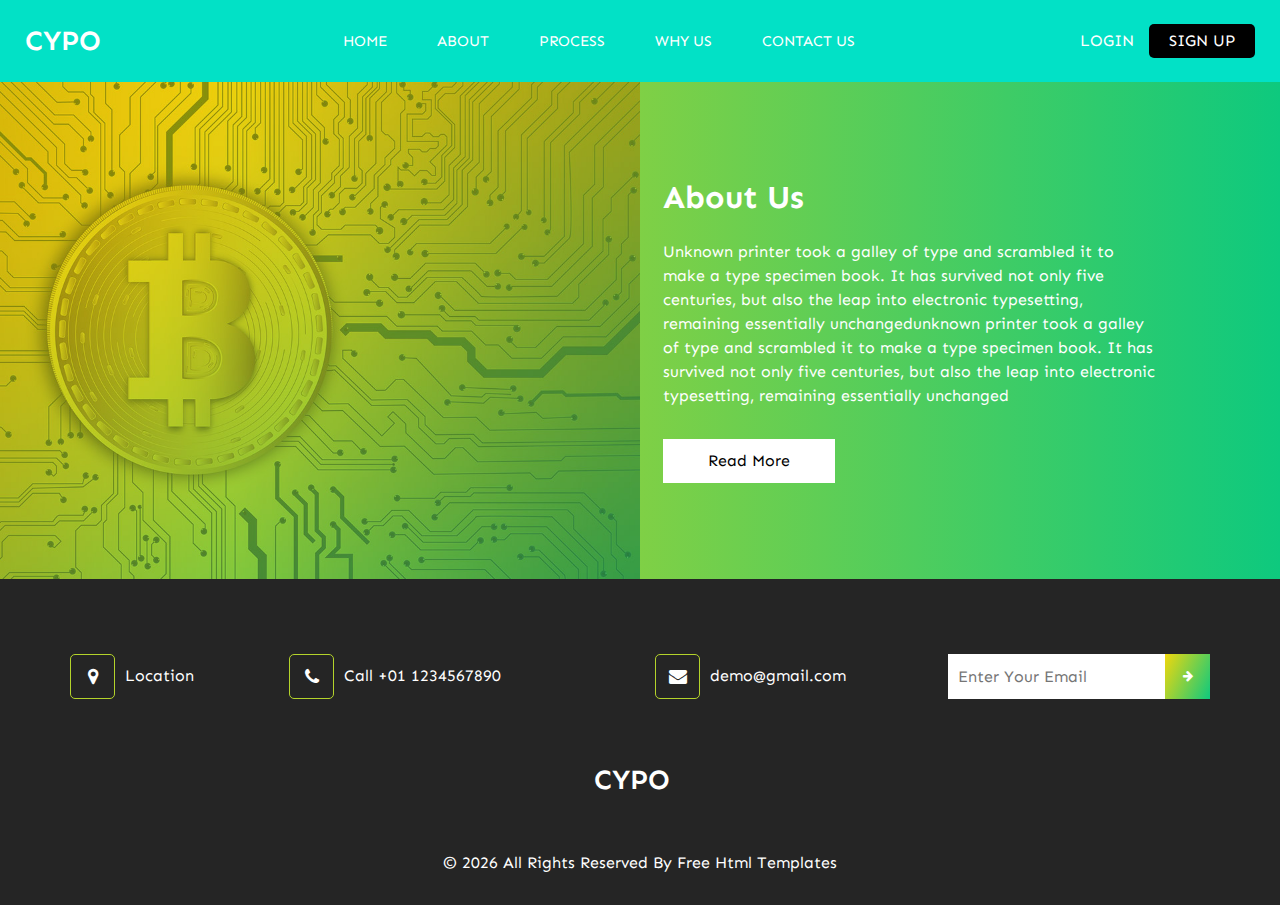
<file: about.html>
<!DOCTYPE html>
<html>

<head>
  <!-- Basic -->
  <meta charset="utf-8" />
  <meta http-equiv="X-UA-Compatible" content="IE=edge" />
  <!-- Mobile Metas -->
  <meta name="viewport" content="width=device-width, initial-scale=1, shrink-to-fit=no" />
  <!-- Site Metas -->
  <meta name="keywords" content="" />
  <meta name="description" content="" />
  <meta name="author" content="" />

  <title>Cypo</title>


  <!-- bootstrap core css -->
  <link rel="stylesheet" type="text/css" href="css/bootstrap.css" />

  <!-- fonts style -->
  <link href="https://fonts.googleapis.com/css2?family=Sen:wght@400;700&display=swap" rel="stylesheet">

  <!-- font awesome style -->
  <link href="css/font-awesome.min.css" rel="stylesheet" />

  <!-- Custom styles for this template -->
  <link href="css/style.css" rel="stylesheet" />
  <!-- responsive style -->
  <link href="css/responsive.css" rel="stylesheet" />

</head>

<body class="sub_page">

  <div class="hero_area">
    <!-- header section strats -->
    <header class="header_section">
      <div class="container-fluid">
        <nav class="navbar navbar-expand-lg custom_nav-container ">
          <a class="navbar-brand" href="index.html">
            <span>
              Cypo
            </span>
          </a>

          <button class="navbar-toggler" type="button" data-toggle="collapse" data-target="#navbarSupportedContent" aria-controls="navbarSupportedContent" aria-expanded="false" aria-label="Toggle navigation">
            <span class=""> </span>
          </button>

          <div class="collapse navbar-collapse" id="navbarSupportedContent">
            <ul class="navbar-nav  ">
              <li class="nav-item ">
                <a class="nav-link" href="index.html">Home <span class="sr-only">(current)</span></a>
              </li>
              <li class="nav-item active">
                <a class="nav-link" href="about.html"> About</a>
              </li>
              <li class="nav-item">
                <a class="nav-link" href="process.html">Process </a>
              </li>
              <li class="nav-item">
                <a class="nav-link" href="why.html">Why Us</a>
              </li>
              <li class="nav-item">
                <a class="nav-link" href="contact.html">Contact Us</a>
              </li>
            </ul>
            <div class="quote_btn-container">
              <a class="" href="#"> Login</a>
              <a href="" class="quote_btn">
                Sign Up
              </a>
            </div>
          </div>
        </nav>
      </div>
    </header>
    <!-- end header section -->
  </div>



  <!-- about section -->

  <section class="about_section">
    <div class="container-fluid ">
      <div class="row">
        <div class="col-md-6 px-0">
          <div class="img-box">
            <img src="images/about-img.jpg" alt="">
          </div>
        </div>
        <div class="col-md-5">
          <div class="detail-box pl-0 pl-md-2">
            <div class="heading_container">
              <h2>
                About Us
              </h2>
            </div>
            <p>
              Unknown printer took a galley of type and scrambled it to make a type specimen book. It has survived not only five centuries, but also the leap into electronic typesetting, remaining essentially unchangedunknown printer took a galley of type and scrambled it to make a type specimen book. It has survived not only five centuries, but also the leap into electronic typesetting, remaining essentially unchanged
            </p>
            <a href="">
              Read More
            </a>
          </div>
        </div>
      </div>
    </div>
  </section>

  <!-- end about section -->

  <!-- info section -->

  <section class="info_section ">
    <div class="info_container ">
      <div class="container">
        <div class="row">
          <div class="col-lg-9">
            <div class="info_contact ">
              <div class="row">
                <div class="col-md-3">
                  <a href="#" class="link-box">
                    <i class="fa fa-map-marker" aria-hidden="true"></i>
                    <span>
                      Location
                    </span>
                  </a>
                </div>
                <div class="col-md-5">
                  <a href="#" class="link-box">
                    <i class="fa fa-phone" aria-hidden="true"></i>
                    <span>
                      Call +01 1234567890
                    </span>
                  </a>
                </div>
                <div class="col-md-4">
                  <a href="#" class="link-box">
                    <i class="fa fa-envelope" aria-hidden="true"></i>
                    <span>
                      demo@gmail.com
                    </span>
                  </a>
                </div>
              </div>
            </div>
          </div>
          <div class="col-md-3">
            <div class="info_form ">
              <form action="">
                <input type="email" placeholder="Enter Your Email" />
                <button>
                  <i class="fa fa-arrow-right" aria-hidden="true"></i>
                </button>
              </form>
            </div>
          </div>
        </div>
        <div class="info_logo">
          <a class="navbar-brand" href="index.html">
            <span>
              Cypo
            </span>
          </a>
        </div>
      </div>
    </div>
  </section>

  <!-- end info section -->


  <!-- footer section -->
  <section class="footer_section">
    <div class="container">
      <p>
        &copy; <span id="displayYear"></span> All Rights Reserved By
        <a href="https://html.design/">Free Html Templates</a>
      </p>
    </div>
  </section>
  <!-- footer section -->

  <!-- jQery -->
  <script type="text/javascript" src="js/jquery-3.4.1.min.js"></script>
  <!-- popper js -->
  <script src="https://cdn.jsdelivr.net/npm/popper.js@1.16.0/dist/umd/popper.min.js" integrity="sha384-Q6E9RHvbIyZFJoft+2mJbHaEWldlvI9IOYy5n3zV9zzTtmI3UksdQRVvoxMfooAo" crossorigin="anonymous">
  </script>
  <!-- bootstrap js -->
  <script type="text/javascript" src="js/bootstrap.js"></script>
  <!-- custom js -->
  <script type="text/javascript" src="js/custom.js"></script>

</body>

</html>
</file>
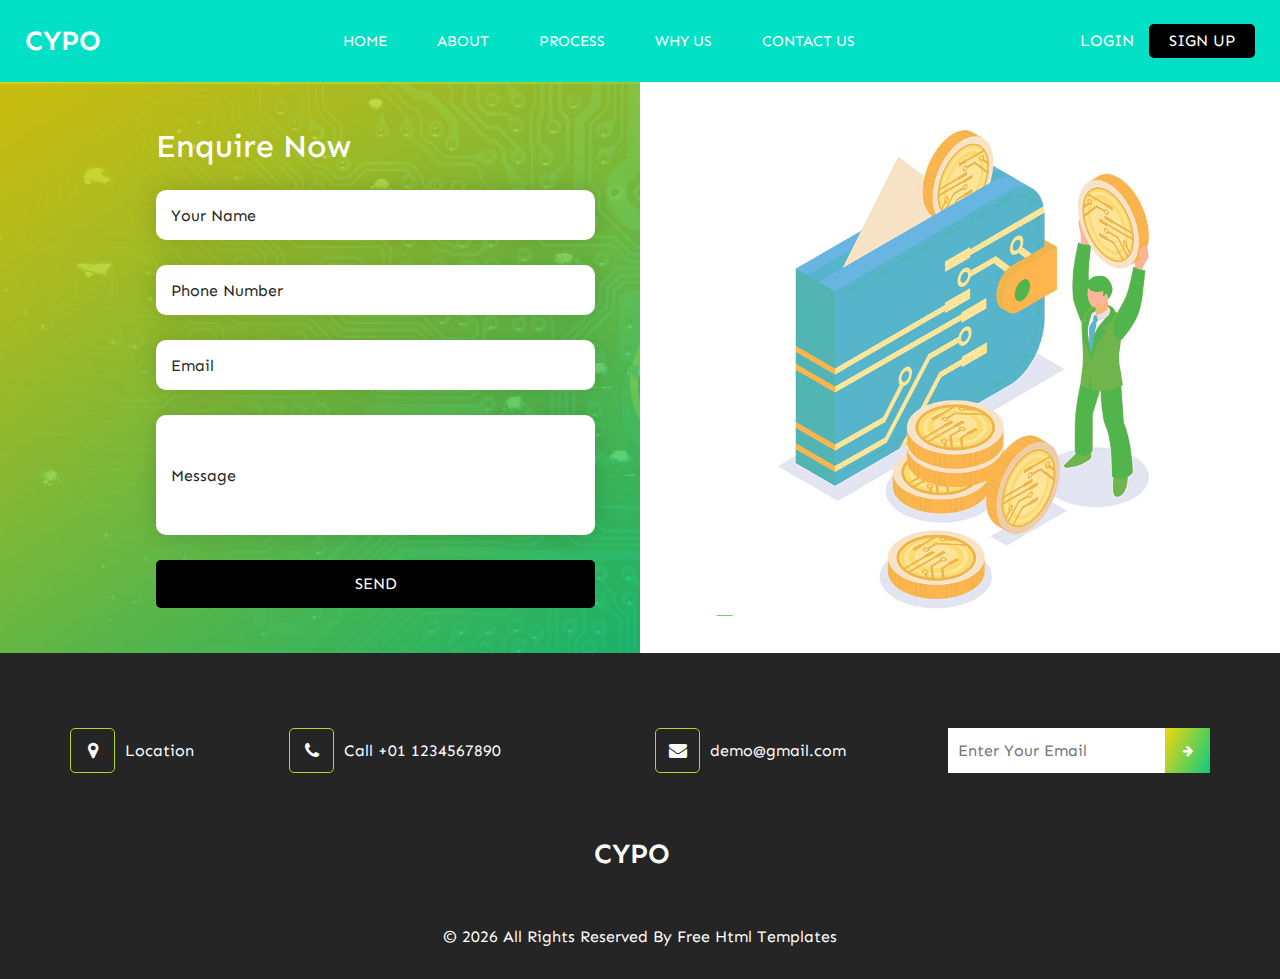
<file: contact.html>
<!DOCTYPE html>
<html>

<head>
  <!-- Basic -->
  <meta charset="utf-8" />
  <meta http-equiv="X-UA-Compatible" content="IE=edge" />
  <!-- Mobile Metas -->
  <meta name="viewport" content="width=device-width, initial-scale=1, shrink-to-fit=no" />
  <!-- Site Metas -->
  <meta name="keywords" content="" />
  <meta name="description" content="" />
  <meta name="author" content="" />

  <title>Cypo</title>


  <!-- bootstrap core css -->
  <link rel="stylesheet" type="text/css" href="css/bootstrap.css" />

  <!-- fonts style -->
  <link href="https://fonts.googleapis.com/css2?family=Sen:wght@400;700&display=swap" rel="stylesheet">

  <!-- font awesome style -->
  <link href="css/font-awesome.min.css" rel="stylesheet" />

  <!-- Custom styles for this template -->
  <link href="css/style.css" rel="stylesheet" />
  <!-- responsive style -->
  <link href="css/responsive.css" rel="stylesheet" />

</head>

<body class="sub_page">

  <div class="hero_area">
    <!-- header section strats -->
    <header class="header_section">
      <div class="container-fluid">
        <nav class="navbar navbar-expand-lg custom_nav-container ">
          <a class="navbar-brand" href="index.html">
            <span>
              Cypo
            </span>
          </a>

          <button class="navbar-toggler" type="button" data-toggle="collapse" data-target="#navbarSupportedContent" aria-controls="navbarSupportedContent" aria-expanded="false" aria-label="Toggle navigation">
            <span class=""> </span>
          </button>

          <div class="collapse navbar-collapse" id="navbarSupportedContent">
            <ul class="navbar-nav  ">
              <li class="nav-item ">
                <a class="nav-link" href="index.html">Home <span class="sr-only">(current)</span></a>
              </li>
              <li class="nav-item">
                <a class="nav-link" href="about.html"> About</a>
              </li>
              <li class="nav-item">
                <a class="nav-link" href="process.html">Process </a>
              </li>
              <li class="nav-item">
                <a class="nav-link" href="why.html">Why Us</a>
              </li>
              <li class="nav-item active">
                <a class="nav-link" href="contact.html">Contact Us</a>
              </li>
            </ul>
            <div class="quote_btn-container">
              <a class="" href="#"> Login</a>
              <a href="" class="quote_btn">
                Sign Up
              </a>
            </div>
          </div>
        </nav>
      </div>
    </header>
    <!-- end header section -->
  </div>


  <!-- contact section -->
  <section class="contact_section ">
    <div class="container-fluid">
      <div class="row">
        <div class="col-md-6 px-0">
          <div class="form_container">

            <div class="row">
              <div class="col-lg-9 col-md-10 ml-auto">
                <h2>
                  Enquire Now
                </h2>
                <form action="">
                  <div>
                    <input type="text" placeholder="Your Name" />
                  </div>
                  <div>
                    <input type="text" placeholder="Phone Number" />
                  </div>
                  <div>
                    <input type="email" placeholder="Email" />
                  </div>
                  <div>
                    <input type="text" class="message-box" placeholder="Message" />
                  </div>
                  <div class="btn_box">
                    <button>
                      SEND
                    </button>
                  </div>
                </form>
              </div>
            </div>
          </div>
        </div>
        <div class="col-md-6 px-0">
          <div class="img-box">
            <img src="images/contact-img.jpg" alt="">
          </div>
        </div>
      </div>
    </div>
  </section>
  <!-- end contact section -->



  <!-- info section -->

  <section class="info_section ">
    <div class="info_container ">
      <div class="container">
        <div class="row">
          <div class="col-lg-9">
            <div class="info_contact ">
              <div class="row">
                <div class="col-md-3">
                  <a href="#" class="link-box">
                    <i class="fa fa-map-marker" aria-hidden="true"></i>
                    <span>
                      Location
                    </span>
                  </a>
                </div>
                <div class="col-md-5">
                  <a href="#" class="link-box">
                    <i class="fa fa-phone" aria-hidden="true"></i>
                    <span>
                      Call +01 1234567890
                    </span>
                  </a>
                </div>
                <div class="col-md-4">
                  <a href="#" class="link-box">
                    <i class="fa fa-envelope" aria-hidden="true"></i>
                    <span>
                      demo@gmail.com
                    </span>
                  </a>
                </div>
              </div>
            </div>
          </div>
          <div class="col-md-3">
            <div class="info_form ">
              <form action="">
                <input type="email" placeholder="Enter Your Email" />
                <button>
                  <i class="fa fa-arrow-right" aria-hidden="true"></i>
                </button>
              </form>
            </div>
          </div>
        </div>
        <div class="info_logo">
          <a class="navbar-brand" href="index.html">
            <span>
              Cypo
            </span>
          </a>
        </div>
      </div>
    </div>
  </section>

  <!-- end info section -->


  <!-- footer section -->
  <section class="footer_section">
    <div class="container">
      <p>
        &copy; <span id="displayYear"></span> All Rights Reserved By
        <a href="https://html.design/">Free Html Templates</a>
      </p>
    </div>
  </section>
  <!-- footer section -->

  <!-- jQery -->
  <script type="text/javascript" src="js/jquery-3.4.1.min.js"></script>
  <!-- popper js -->
  <script src="https://cdn.jsdelivr.net/npm/popper.js@1.16.0/dist/umd/popper.min.js" integrity="sha384-Q6E9RHvbIyZFJoft+2mJbHaEWldlvI9IOYy5n3zV9zzTtmI3UksdQRVvoxMfooAo" crossorigin="anonymous">
  </script>
  <!-- bootstrap js -->
  <script type="text/javascript" src="js/bootstrap.js"></script>
  <!-- custom js -->
  <script type="text/javascript" src="js/custom.js"></script>

</body>

</html>
</file>
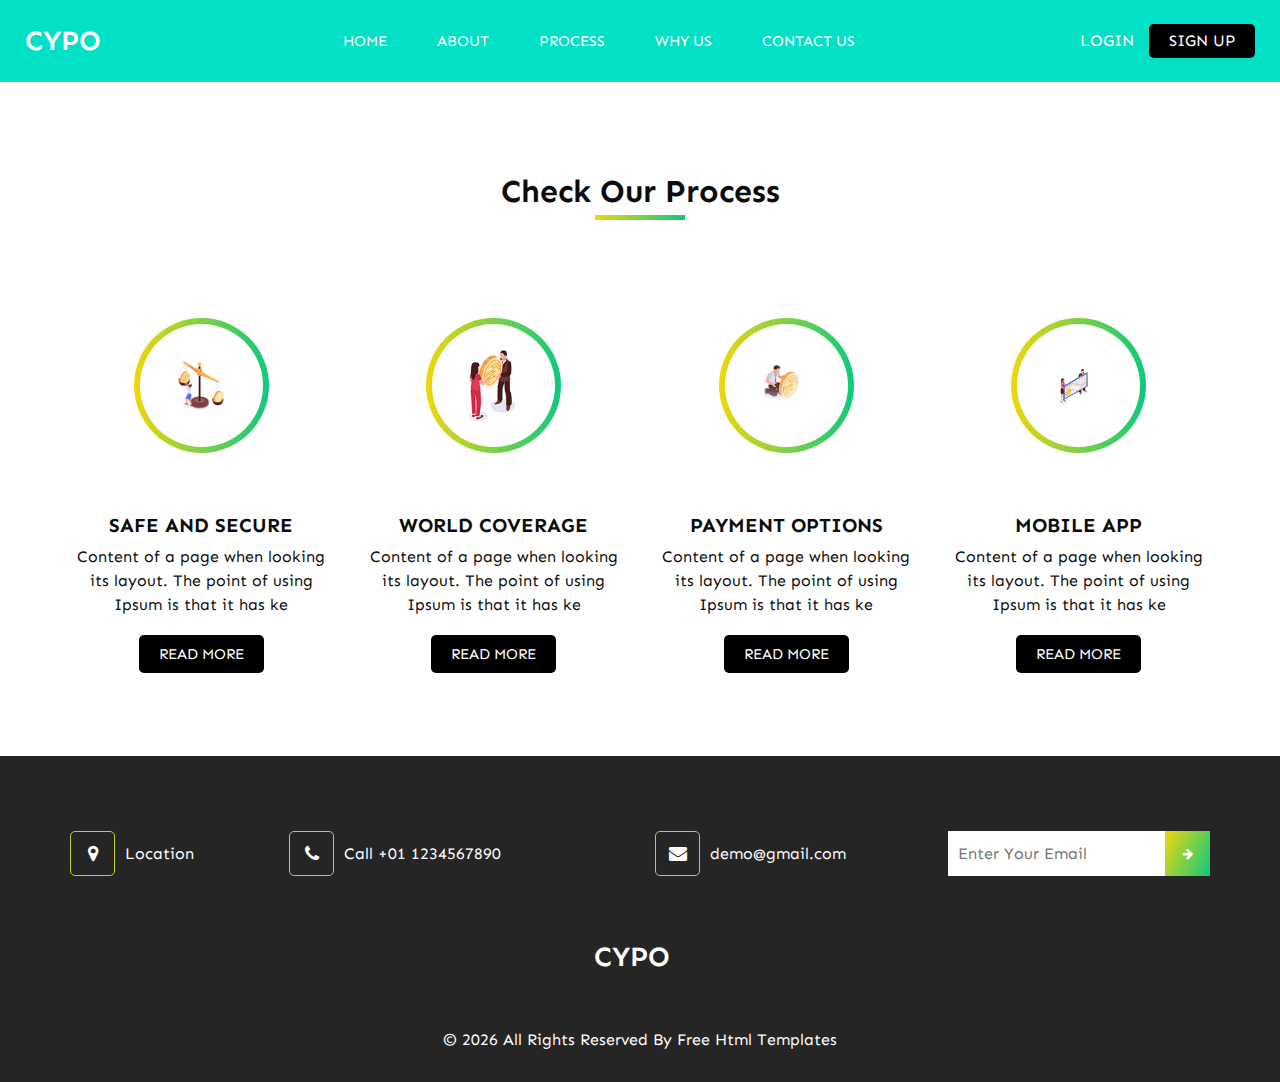
<file: process.html>
<!DOCTYPE html>
<html>

<head>
  <!-- Basic -->
  <meta charset="utf-8" />
  <meta http-equiv="X-UA-Compatible" content="IE=edge" />
  <!-- Mobile Metas -->
  <meta name="viewport" content="width=device-width, initial-scale=1, shrink-to-fit=no" />
  <!-- Site Metas -->
  <meta name="keywords" content="" />
  <meta name="description" content="" />
  <meta name="author" content="" />

  <title>Cypo</title>


  <!-- bootstrap core css -->
  <link rel="stylesheet" type="text/css" href="css/bootstrap.css" />

  <!-- fonts style -->
  <link href="https://fonts.googleapis.com/css2?family=Sen:wght@400;700&display=swap" rel="stylesheet">

  <!-- font awesome style -->
  <link href="css/font-awesome.min.css" rel="stylesheet" />

  <!-- Custom styles for this template -->
  <link href="css/style.css" rel="stylesheet" />
  <!-- responsive style -->
  <link href="css/responsive.css" rel="stylesheet" />

</head>

<body class="sub_page">

  <div class="hero_area">
    <!-- header section strats -->
    <header class="header_section">
      <div class="container-fluid">
        <nav class="navbar navbar-expand-lg custom_nav-container ">
          <a class="navbar-brand" href="index.html">
            <span>
              Cypo
            </span>
          </a>

          <button class="navbar-toggler" type="button" data-toggle="collapse" data-target="#navbarSupportedContent" aria-controls="navbarSupportedContent" aria-expanded="false" aria-label="Toggle navigation">
            <span class=""> </span>
          </button>

          <div class="collapse navbar-collapse" id="navbarSupportedContent">
            <ul class="navbar-nav  ">
              <li class="nav-item ">
                <a class="nav-link" href="index.html">Home <span class="sr-only">(current)</span></a>
              </li>
              <li class="nav-item">
                <a class="nav-link" href="about.html"> About</a>
              </li>
              <li class="nav-item active">
                <a class="nav-link" href="process.html">Process </a>
              </li>
              <li class="nav-item">
                <a class="nav-link" href="why.html">Why Us</a>
              </li>
              <li class="nav-item">
                <a class="nav-link" href="contact.html">Contact Us</a>
              </li>
            </ul>
            <div class="quote_btn-container">
              <a class="" href="#"> Login</a>
              <a href="" class="quote_btn">
                Sign Up
              </a>
            </div>
          </div>
        </nav>
      </div>
    </header>
    <!-- end header section -->
  </div>

  <!-- process section -->

  <section class="process_section layout_padding">
    <div class="container ">
      <div class="heading_container heading_center">
        <h2>
          Check Our Process
        </h2>
      </div>
      <div class="row">
        <div class="col-md-6 col-lg-3">
          <div class="box ">
            <div class="img_container">
              <div class="img-box">
                <img src="images/p1.jpg" alt="">
              </div>
            </div>
            <div class="detail-box">
              <h5>
                Safe And Secure
              </h5>
              <p>
                Content of a page when looking
                its layout. The point of using
                Ipsum is that it has ke
              </p>
              <a href="">
                Read More
              </a>
            </div>
          </div>
        </div>
        <div class="col-md-6 col-lg-3">
          <div class="box ">
            <div class="img_container">
              <div class="img-box">
                <img src="images/p2.jpg" alt="">
              </div>
            </div>
            <div class="detail-box">
              <h5>
                World Coverage
              </h5>
              <p>
                Content of a page when looking
                its layout. The point of using
                Ipsum is that it has ke
              </p>
              <a href="">
                Read More
              </a>
            </div>
          </div>
        </div>
        <div class="col-md-6 col-lg-3">
          <div class="box ">
            <div class="img_container">
              <div class="img-box">
                <img src="images/p3.jpg" alt="">
              </div>
            </div>
            <div class="detail-box">
              <h5>
                Payment Options
              </h5>
              <p>
                Content of a page when looking
                its layout. The point of using
                Ipsum is that it has ke
              </p>
              <a href="">
                Read More
              </a>
            </div>
          </div>
        </div>
        <div class="col-md-6 col-lg-3">
          <div class="box ">
            <div class="img_container">
              <div class="img-box">
                <img src="images/p4.jpg" alt="">
              </div>
            </div>
            <div class="detail-box">
              <h5>
                Mobile App
              </h5>
              <p>
                Content of a page when looking
                its layout. The point of using
                Ipsum is that it has ke
              </p>
              <a href="">
                Read More
              </a>
            </div>
          </div>
        </div>
      </div>
    </div>
  </section>

  <!-- end process section -->

  <!-- info section -->

  <section class="info_section ">
    <div class="info_container ">
      <div class="container">
        <div class="row">
          <div class="col-lg-9">
            <div class="info_contact ">
              <div class="row">
                <div class="col-md-3">
                  <a href="#" class="link-box">
                    <i class="fa fa-map-marker" aria-hidden="true"></i>
                    <span>
                      Location
                    </span>
                  </a>
                </div>
                <div class="col-md-5">
                  <a href="#" class="link-box">
                    <i class="fa fa-phone" aria-hidden="true"></i>
                    <span>
                      Call +01 1234567890
                    </span>
                  </a>
                </div>
                <div class="col-md-4">
                  <a href="#" class="link-box">
                    <i class="fa fa-envelope" aria-hidden="true"></i>
                    <span>
                      demo@gmail.com
                    </span>
                  </a>
                </div>
              </div>
            </div>
          </div>
          <div class="col-md-3">
            <div class="info_form ">
              <form action="">
                <input type="email" placeholder="Enter Your Email" />
                <button>
                  <i class="fa fa-arrow-right" aria-hidden="true"></i>
                </button>
              </form>
            </div>
          </div>
        </div>
        <div class="info_logo">
          <a class="navbar-brand" href="index.html">
            <span>
              Cypo
            </span>
          </a>
        </div>
      </div>
    </div>
  </section>

  <!-- end info section -->


  <!-- footer section -->
  <section class="footer_section">
    <div class="container">
      <p>
        &copy; <span id="displayYear"></span> All Rights Reserved By
        <a href="https://html.design/">Free Html Templates</a>
      </p>
    </div>
  </section>
  <!-- footer section -->

  <!-- jQery -->
  <script type="text/javascript" src="js/jquery-3.4.1.min.js"></script>
  <!-- popper js -->
  <script src="https://cdn.jsdelivr.net/npm/popper.js@1.16.0/dist/umd/popper.min.js" integrity="sha384-Q6E9RHvbIyZFJoft+2mJbHaEWldlvI9IOYy5n3zV9zzTtmI3UksdQRVvoxMfooAo" crossorigin="anonymous">
  </script>
  <!-- bootstrap js -->
  <script type="text/javascript" src="js/bootstrap.js"></script>
  <!-- custom js -->
  <script type="text/javascript" src="js/custom.js"></script>

</body>

</html>
</file>
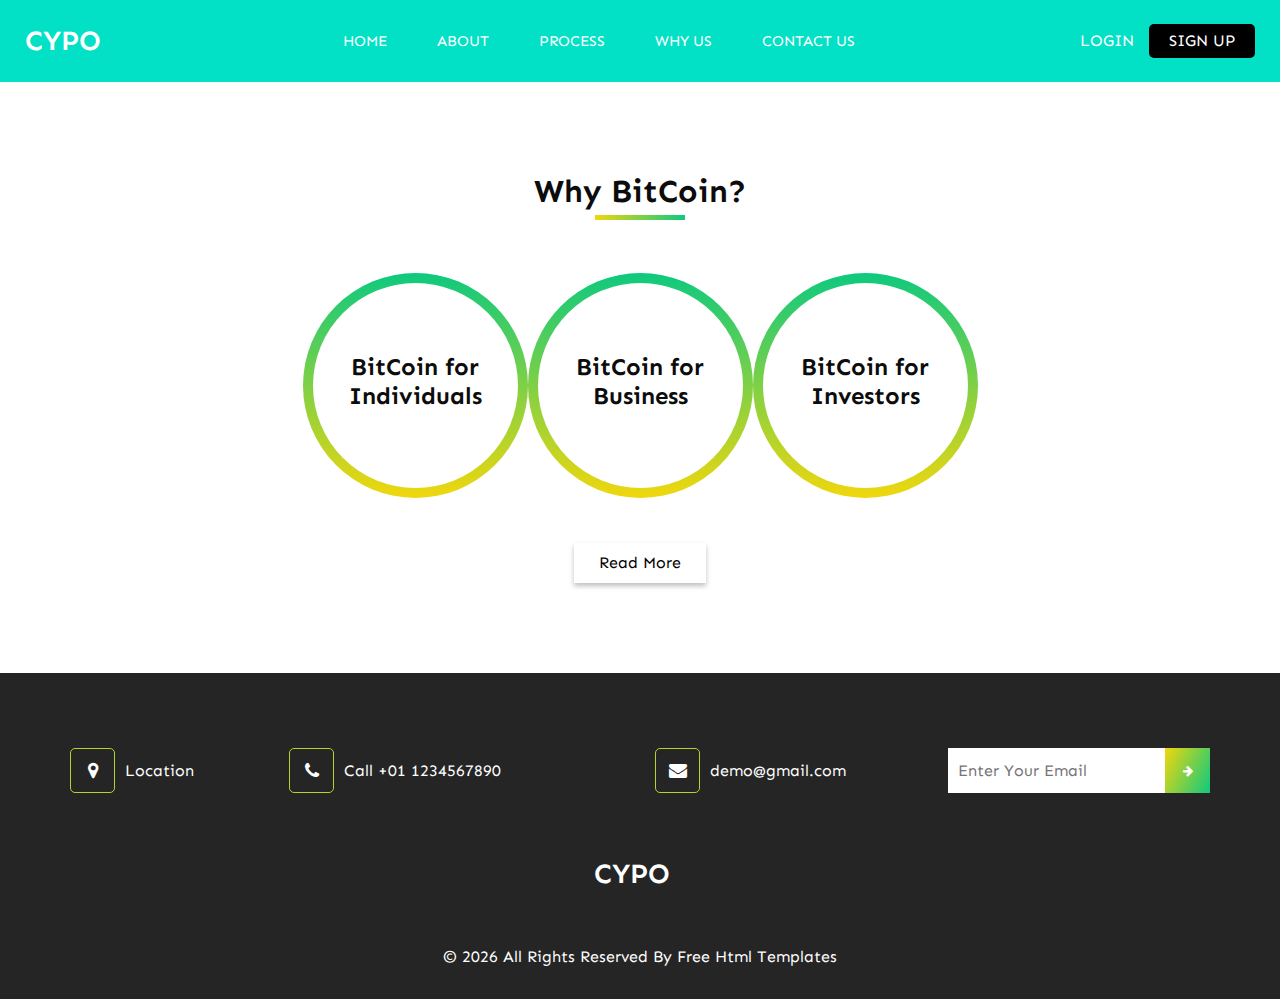
<file: why.html>
<!DOCTYPE html>
<html>

<head>
  <!-- Basic -->
  <meta charset="utf-8" />
  <meta http-equiv="X-UA-Compatible" content="IE=edge" />
  <!-- Mobile Metas -->
  <meta name="viewport" content="width=device-width, initial-scale=1, shrink-to-fit=no" />
  <!-- Site Metas -->
  <meta name="keywords" content="" />
  <meta name="description" content="" />
  <meta name="author" content="" />

  <title>Cypo</title>


  <!-- bootstrap core css -->
  <link rel="stylesheet" type="text/css" href="css/bootstrap.css" />

  <!-- fonts style -->
  <link href="https://fonts.googleapis.com/css2?family=Sen:wght@400;700&display=swap" rel="stylesheet">

  <!-- font awesome style -->
  <link href="css/font-awesome.min.css" rel="stylesheet" />

  <!-- Custom styles for this template -->
  <link href="css/style.css" rel="stylesheet" />
  <!-- responsive style -->
  <link href="css/responsive.css" rel="stylesheet" />

</head>

<body class="sub_page">

  <div class="hero_area">
    <!-- header section strats -->
    <header class="header_section">
      <div class="container-fluid">
        <nav class="navbar navbar-expand-lg custom_nav-container ">
          <a class="navbar-brand" href="index.html">
            <span>
              Cypo
            </span>
          </a>

          <button class="navbar-toggler" type="button" data-toggle="collapse" data-target="#navbarSupportedContent" aria-controls="navbarSupportedContent" aria-expanded="false" aria-label="Toggle navigation">
            <span class=""> </span>
          </button>

          <div class="collapse navbar-collapse" id="navbarSupportedContent">
            <ul class="navbar-nav  ">
              <li class="nav-item active">
                <a class="nav-link" href="index.html">Home <span class="sr-only">(current)</span></a>
              </li>
              <li class="nav-item">
                <a class="nav-link" href="about.html"> About</a>
              </li>
              <li class="nav-item">
                <a class="nav-link" href="process.html">Process </a>
              </li>
              <li class="nav-item">
                <a class="nav-link" href="why.html">Why Us</a>
              </li>
              <li class="nav-item">
                <a class="nav-link" href="contact.html">Contact Us</a>
              </li>
            </ul>
            <div class="quote_btn-container">
              <a class="" href="#"> Login</a>
              <a href="" class="quote_btn">
                Sign Up
              </a>
            </div>
          </div>
        </nav>
      </div>
    </header>
    <!-- end header section -->
  </div>


  <!-- why section -->

  <section class="why_section layout_padding">
    <div class="container">
      <div class="heading_container heading_center">
        <h2>
          Why BitCoin?
        </h2>
      </div>
      <div class="why_container">
        <div class="box">
          <div class="detail-box">
            <h4>
              BitCoin for <br>
              Individuals
            </h4>
          </div>
        </div>
        <div class="box">
          <div class="detail-box">
            <h4>
              BitCoin for <br>
              Business

            </h4>
          </div>
        </div>
        <div class="box">
          <div class="detail-box">
            <h4>
              BitCoin for <br>
              Investors
            </h4>
          </div>
        </div>
      </div>
      <div class="btn-box">
        <a href="">
          Read More
        </a>
      </div>
    </div>
  </section>

  <!-- end why section -->

  <!-- info section -->

  <section class="info_section ">
    <div class="info_container ">
      <div class="container">
        <div class="row">
          <div class="col-lg-9">
            <div class="info_contact ">
              <div class="row">
                <div class="col-md-3">
                  <a href="#" class="link-box">
                    <i class="fa fa-map-marker" aria-hidden="true"></i>
                    <span>
                      Location
                    </span>
                  </a>
                </div>
                <div class="col-md-5">
                  <a href="#" class="link-box">
                    <i class="fa fa-phone" aria-hidden="true"></i>
                    <span>
                      Call +01 1234567890
                    </span>
                  </a>
                </div>
                <div class="col-md-4">
                  <a href="#" class="link-box">
                    <i class="fa fa-envelope" aria-hidden="true"></i>
                    <span>
                      demo@gmail.com
                    </span>
                  </a>
                </div>
              </div>
            </div>
          </div>
          <div class="col-md-3">
            <div class="info_form ">
              <form action="">
                <input type="email" placeholder="Enter Your Email" />
                <button>
                  <i class="fa fa-arrow-right" aria-hidden="true"></i>
                </button>
              </form>
            </div>
          </div>
        </div>
        <div class="info_logo">
          <a class="navbar-brand" href="index.html">
            <span>
              Cypo
            </span>
          </a>
        </div>
      </div>
    </div>
  </section>

  <!-- end info section -->


  <!-- footer section -->
  <section class="footer_section">
    <div class="container">
      <p>
        &copy; <span id="displayYear"></span> All Rights Reserved By
        <a href="https://html.design/">Free Html Templates</a>
      </p>
    </div>
  </section>
  <!-- footer section -->

  <!-- jQery -->
  <script type="text/javascript" src="js/jquery-3.4.1.min.js"></script>
  <!-- popper js -->
  <script src="https://cdn.jsdelivr.net/npm/popper.js@1.16.0/dist/umd/popper.min.js" integrity="sha384-Q6E9RHvbIyZFJoft+2mJbHaEWldlvI9IOYy5n3zV9zzTtmI3UksdQRVvoxMfooAo" crossorigin="anonymous">
  </script>
  <!-- bootstrap js -->
  <script type="text/javascript" src="js/bootstrap.js"></script>
  <!-- custom js -->
  <script type="text/javascript" src="js/custom.js"></script>

</body>

</html>
</file>
<file: css/style.css>
body {
  font-family: "Sen", sans-serif;
  color: #0c0c0c;
  background-color: #ffffff;
  overflow-x: hidden;
}

.layout_padding {
  padding: 90px 0;
}

.layout_padding2 {
  padding: 75px 0;
}

.layout_padding2-top {
  padding-top: 75px;
}

.layout_padding2-bottom {
  padding-bottom: 75px;
}

.layout_padding-top {
  padding-top: 90px;
}

.layout_padding-bottom {
  padding-bottom: 90px;
}

.heading_container {
  display: -webkit-box;
  display: -ms-flexbox;
  display: flex;
  -webkit-box-orient: vertical;
  -webkit-box-direction: normal;
      -ms-flex-direction: column;
          flex-direction: column;
  -webkit-box-align: start;
      -ms-flex-align: start;
          align-items: flex-start;
}

.heading_container h2 {
  position: relative;
  font-weight: bold;
}

.heading_container h2 span {
  color: #f07b26;
}

.heading_container.heading_center {
  -webkit-box-align: center;
      -ms-flex-align: center;
          align-items: center;
  text-align: center;
}

a,
a:hover,
a:focus {
  text-decoration: none;
}

a:hover,
a:focus {
  color: initial;
}

.btn,
.btn:focus {
  outline: none !important;
  -webkit-box-shadow: none;
          box-shadow: none;
}

/*header section*/
.hero_area {
  position: relative;
  height: 100vh;
  display: -webkit-box;
  display: -ms-flexbox;
  display: flex;
  -webkit-box-orient: vertical;
  -webkit-box-direction: normal;
      -ms-flex-direction: column;
          flex-direction: column;
  background-image: url(../images/hero-bg.png);
  background-size: cover;
}

.sub_page .hero_area {
  height: auto;
}

.header_section {
  padding: 15px 0;
}

.header_section .container-fluid {
  padding-right: 25px;
  padding-left: 25px;
}

.navbar-brand span {
  color: #ffffff;
  font-weight: 600;
  font-size: 28px;
  text-transform: uppercase;
}

.custom_nav-container {
  padding: 0;
}

.custom_nav-container .navbar-nav {
  margin: auto;
}

.custom_nav-container .navbar-nav .nav-item .nav-link {
  padding: 10px 25px;
  color: #ffffff;
  text-align: center;
  text-transform: uppercase;
  font-size: 15px;
  -webkit-transition: all 0.3s;
  transition: all 0.3s;
}

.custom_nav-container .nav_search-btn {
  width: 35px;
  height: 35px;
  padding: 0;
  border: none;
  color: #000000;
}

.custom_nav-container .nav_search-btn:hover {
  color: #000000;
}

.custom_nav-container .navbar-toggler {
  outline: none;
}

.custom_nav-container .navbar-toggler {
  padding: 0;
  width: 37px;
  height: 42px;
  -webkit-transition: all 0.3s;
  transition: all 0.3s;
}

.custom_nav-container .navbar-toggler span {
  display: block;
  width: 35px;
  height: 4px;
  background-color: #ffffff;
  margin: 7px 0;
  -webkit-transition: all 0.3s;
  transition: all 0.3s;
  position: relative;
  border-radius: 5px;
  transition: all 0.3s;
}

.custom_nav-container .navbar-toggler span::before, .custom_nav-container .navbar-toggler span::after {
  content: "";
  position: absolute;
  left: 0;
  height: 100%;
  width: 100%;
  background-color: #ffffff;
  top: -10px;
  border-radius: 5px;
  -webkit-transition: all 0.3s;
  transition: all 0.3s;
}

.custom_nav-container .navbar-toggler span::after {
  top: 10px;
}

.custom_nav-container .navbar-toggler[aria-expanded="true"] {
  -webkit-transform: rotate(360deg);
          transform: rotate(360deg);
}

.custom_nav-container .navbar-toggler[aria-expanded="true"] span {
  -webkit-transform: rotate(45deg);
          transform: rotate(45deg);
}

.custom_nav-container .navbar-toggler[aria-expanded="true"] span::before, .custom_nav-container .navbar-toggler[aria-expanded="true"] span::after {
  -webkit-transform: rotate(90deg);
          transform: rotate(90deg);
  top: 0;
}

.custom_nav-container .navbar-toggler[aria-expanded="true"] .s-1 {
  -webkit-transform: rotate(45deg);
          transform: rotate(45deg);
  margin: 0;
  margin-bottom: -4px;
}

.custom_nav-container .navbar-toggler[aria-expanded="true"] .s-2 {
  display: none;
}

.custom_nav-container .navbar-toggler[aria-expanded="true"] .s-3 {
  -webkit-transform: rotate(-45deg);
          transform: rotate(-45deg);
  margin: 0;
  margin-top: -4px;
}

.custom_nav-container .navbar-toggler[aria-expanded="false"] .s-1,
.custom_nav-container .navbar-toggler[aria-expanded="false"] .s-2,
.custom_nav-container .navbar-toggler[aria-expanded="false"] .s-3 {
  -webkit-transform: none;
          transform: none;
}

.quote_btn-container {
  display: -webkit-box;
  display: -ms-flexbox;
  display: flex;
  -webkit-box-align: center;
      -ms-flex-align: center;
          align-items: center;
}

.quote_btn-container a {
  color: #ffffff;
  text-transform: uppercase;
}

.quote_btn-container .quote_btn {
  display: inline-block;
  padding: 5px 20px;
  background-color: #000000;
  color: #ffffff;
  border-radius: 5px;
  border: none;
  -webkit-transition: all 0.3s;
  transition: all 0.3s;
  margin-left: 15px;
}

.quote_btn-container .quote_btn:hover {
  -webkit-transform: translateY(-5px);
          transform: translateY(-5px);
  -webkit-box-shadow: 1px 2px 5px 0 rgba(0, 0, 0, 0.25);
          box-shadow: 1px 2px 5px 0 rgba(0, 0, 0, 0.25);
}

/*end header section*/
/* slider section */
.slider_section {
  -webkit-box-flex: 1;
      -ms-flex: 1;
          flex: 1;
  display: -webkit-box;
  display: -ms-flexbox;
  display: flex;
  -webkit-box-align: center;
      -ms-flex-align: center;
          align-items: center;
  padding-bottom: 75px;
}

.slider_section .detail-box {
  text-align: center;
  color: #ffffff;
}

.slider_section .detail-box h1 {
  text-transform: uppercase;
  margin-bottom: 0;
}

.slider_section .detail-box a {
  margin-top: 45px;
  display: inline-block;
  padding: 10px 35px;
  background-color: #ffffff;
  color: #000000;
  border-radius: 0;
  border: none;
  -webkit-transition: all 0.3s;
  transition: all 0.3s;
}

.slider_section .detail-box a:hover {
  -webkit-transform: translateY(-5px);
          transform: translateY(-5px);
  -webkit-box-shadow: 1px 2px 5px 0 rgba(0, 0, 0, 0.25);
          box-shadow: 1px 2px 5px 0 rgba(0, 0, 0, 0.25);
}

.slider_section .secondary_heading {
  margin-top: 15px;
  margin-bottom: 25px;
}

.slider_section .box_container {
  display: -webkit-box;
  display: -ms-flexbox;
  display: flex;
  -webkit-box-pack: center;
      -ms-flex-pack: center;
          justify-content: center;
}

.slider_section .box {
  display: -webkit-box;
  display: -ms-flexbox;
  display: flex;
  -webkit-box-orient: vertical;
  -webkit-box-direction: normal;
      -ms-flex-direction: column;
          flex-direction: column;
  -webkit-box-align: center;
      -ms-flex-align: center;
          align-items: center;
  margin: 0 7px;
}

.slider_section .box .num-box {
  width: 65px;
  height: 65px;
  background-color: #000000;
  border: 1px solid #ffffff;
  border-radius: 5px;
  color: #ffffff;
  display: -webkit-box;
  display: -ms-flexbox;
  display: flex;
  -webkit-box-pack: center;
      -ms-flex-pack: center;
          justify-content: center;
  -webkit-box-align: center;
      -ms-flex-align: center;
          align-items: center;
  font-size: 24px;
  font-weight: bold;
}

.slider_section .box h5 {
  margin: 0;
  margin-top: 15px;
  text-transform: uppercase;
}

.subscribe_section .form_container {
  background-color: #ffffff;
  margin-top: -75px;
  position: relative;
  padding: 25px 45px;
  -webkit-box-shadow: 0 0 10px 3px rgba(0, 0, 0, 0.25);
          box-shadow: 0 0 10px 3px rgba(0, 0, 0, 0.25);
}

.subscribe_section h5 {
  font-weight: bold;
}

.subscribe_section form {
  display: -webkit-box;
  display: -ms-flexbox;
  display: flex;
  -webkit-box-align: stretch;
      -ms-flex-align: stretch;
          align-items: stretch;
}

.subscribe_section form input {
  -webkit-box-flex: 1;
      -ms-flex: 1;
          flex: 1;
  border: none;
  height: 45px;
  min-height: 45px;
  padding-left: 25px;
  border: 1px solid #ccc;
  outline: none;
  color: #101010;
}

.subscribe_section form button {
  height: 45px;
  margin-left: 10px;
  display: inline-block;
  padding: 10px 45px;
  background-color: #000000;
  color: #ffffff;
  border-radius: 0px;
  border: none;
  -webkit-transition: all 0.3s;
  transition: all 0.3s;
}

.subscribe_section form button:hover {
  -webkit-transform: translateY(-5px);
          transform: translateY(-5px);
  -webkit-box-shadow: 1px 2px 5px 0 rgba(0, 0, 0, 0.25);
          box-shadow: 1px 2px 5px 0 rgba(0, 0, 0, 0.25);
}

.process_section {
  position: relative;
}

.process_section .heading_container h2 {
  text-transform: none;
  padding-bottom: 10px;
}

.process_section .heading_container h2::before {
  content: "";
  position: absolute;
  bottom: 0;
  left: 50%;
  width: 90px;
  height: 5px;
  background: -webkit-gradient(linear, left top, right top, from(#f0d70d), to(#0ec97e));
  background: linear-gradient(to right, #f0d70d, #0ec97e);
  -webkit-transform: translateX(-50%);
          transform: translateX(-50%);
}

.process_section .box {
  display: -webkit-box;
  display: -ms-flexbox;
  display: flex;
  -webkit-box-orient: vertical;
  -webkit-box-direction: normal;
      -ms-flex-direction: column;
          flex-direction: column;
  -webkit-box-align: center;
      -ms-flex-align: center;
          align-items: center;
  margin-top: 45px;
  text-align: center;
}

.process_section .box .img_container {
  background: -webkit-gradient(linear, left top, right top, from(#f0d70d), to(#0ec97e));
  background: linear-gradient(to right, #f0d70d, #0ec97e);
  width: 225px;
  height: 225px;
  border-radius: 100%;
  padding: 10px;
  -webkit-transform: scale(0.6);
          transform: scale(0.6);
  -webkit-transition: all 0.3s;
  transition: all 0.3s;
}

.process_section .box .img-box {
  background-color: #ffffff;
  width: 100%;
  height: 100%;
  display: -webkit-box;
  display: -ms-flexbox;
  display: flex;
  -webkit-box-pack: center;
      -ms-flex-pack: center;
          justify-content: center;
  -webkit-box-align: center;
      -ms-flex-align: center;
          align-items: center;
  border-radius: 100%;
}

.process_section .box .img-box img {
  min-width: 55px;
  width: 90px;
  height: auto;
}

.process_section .box .detail-box {
  margin-top: 15px;
}

.process_section .box .detail-box h5 {
  font-weight: bold;
  text-transform: uppercase;
}

.process_section .box .detail-box p {
  margin-bottom: 25px;
}

.process_section .box .detail-box a {
  padding: 10px 20px;
  background-color: #000000;
  color: #ffffff;
  border-radius: 5px;
  text-transform: uppercase;
  font-size: 15px;
}

.process_section .box .detail-box a:hover {
  background: -webkit-gradient(linear, left top, right top, from(#f0d70d), to(#0ec97e));
  background: linear-gradient(to right, #f0d70d, #0ec97e);
}

.process_section .box:hover .img_container {
  -webkit-transform: scale(1);
          transform: scale(1);
}

.about_section {
  background: -webkit-gradient(linear, left top, right top, from(#f0d70d), to(#0ec97e));
  background: linear-gradient(to right, #f0d70d, #0ec97e);
}

.about_section .row {
  -webkit-box-align: center;
      -ms-flex-align: center;
          align-items: center;
}

.about_section .img-box {
  position: relative;
}

.about_section .img-box img {
  max-width: 100%;
  position: relative;
  z-index: 2;
}

.about_section .detail-box {
  color: #ffffff;
  padding: 45px 0;
}

.about_section .detail-box p {
  margin-top: 15px;
}

.about_section .detail-box a {
  display: inline-block;
  padding: 10px 45px;
  background-color: #ffffff;
  color: #000000;
  border-radius: 0px;
  border: none;
  -webkit-transition: all 0.3s;
  transition: all 0.3s;
  margin-top: 15px;
}

.about_section .detail-box a:hover {
  -webkit-transform: translateY(-5px);
          transform: translateY(-5px);
  -webkit-box-shadow: 1px 2px 5px 0 rgba(0, 0, 0, 0.25);
          box-shadow: 1px 2px 5px 0 rgba(0, 0, 0, 0.25);
}

.invt_section .heading_container h2 {
  padding-top: 15px;
}

.invt_section .heading_container h2::before {
  content: "";
  position: absolute;
  top: 0;
  left: 0;
  width: 90px;
  height: 5px;
  background: -webkit-gradient(linear, left top, right top, from(#f0d70d), to(#0ec97e));
  background: linear-gradient(to right, #f0d70d, #0ec97e);
}

.invt_section .row {
  -webkit-box-align: center;
      -ms-flex-align: center;
          align-items: center;
}

.invt_section .detail-box p {
  margin-top: 15px;
}

.invt_section .detail-box a {
  display: inline-block;
  padding: 10px 35px;
  background-color: #ffffff;
  color: #000000;
  border-radius: 0px;
  border: none;
  -webkit-transition: all 0.3s;
  transition: all 0.3s;
  -webkit-box-shadow: 0 3px 5px 0 rgba(0, 0, 0, 0.25);
          box-shadow: 0 3px 5px 0 rgba(0, 0, 0, 0.25);
  margin-top: 15px;
}

.invt_section .detail-box a:hover {
  -webkit-transform: translateY(-5px);
          transform: translateY(-5px);
  -webkit-box-shadow: 1px 2px 5px 0 rgba(0, 0, 0, 0.25);
          box-shadow: 1px 2px 5px 0 rgba(0, 0, 0, 0.25);
}

.invt_section .img-box img {
  width: 100%;
}

.why_section .heading_container {
  margin-bottom: 45px;
}

.why_section .heading_container h2 {
  padding-bottom: 10px;
}

.why_section .heading_container h2::before {
  content: "";
  position: absolute;
  bottom: 0;
  left: 50%;
  width: 90px;
  height: 5px;
  background: -webkit-gradient(linear, left top, right top, from(#f0d70d), to(#0ec97e));
  background: linear-gradient(to right, #f0d70d, #0ec97e);
  -webkit-transform: translateX(-50%);
          transform: translateX(-50%);
}

.why_section .why_container {
  display: -webkit-box;
  display: -ms-flexbox;
  display: flex;
  -webkit-box-pack: center;
      -ms-flex-pack: center;
          justify-content: center;
  -ms-flex-wrap: wrap;
      flex-wrap: wrap;
}

.why_section .why_container .box {
  width: 225px;
  height: 225px;
  background: -webkit-gradient(linear, left bottom, left top, from(#f0d70d), to(#0ec97e));
  background: linear-gradient(to top, #f0d70d, #0ec97e);
  border-radius: 100%;
  padding: 10px;
}

.why_section .why_container .box .detail-box {
  width: 100%;
  height: 100%;
  background-color: #ffffff;
  border-radius: 100%;
  display: -webkit-box;
  display: -ms-flexbox;
  display: flex;
  -webkit-box-pack: center;
      -ms-flex-pack: center;
          justify-content: center;
  -webkit-box-align: center;
      -ms-flex-align: center;
          align-items: center;
  text-align: center;
}

.why_section .why_container .box .detail-box h4 {
  font-weight: bold;
  -webkit-transition: all 0.3s;
  transition: all 0.3s;
}

.why_section .why_container .box:hover .detail-box h4 {
  background: -webkit-gradient(linear, left top, right top, from(#f0d70d), to(#0ec97e));
  background: linear-gradient(to right, #f0d70d, #0ec97e);
  -webkit-background-clip: text;
  -webkit-text-fill-color: transparent;
}

.why_section .btn-box {
  display: -webkit-box;
  display: -ms-flexbox;
  display: flex;
  -webkit-box-pack: center;
      -ms-flex-pack: center;
          justify-content: center;
  margin-top: 45px;
}

.why_section .btn-box a {
  display: inline-block;
  padding: 8px 25px;
  background-color: #ffffff;
  color: #000000;
  border-radius: 0;
  border: none;
  -webkit-transition: all 0.3s;
  transition: all 0.3s;
  -webkit-box-shadow: 0 3px 5px 0 rgba(0, 0, 0, 0.25);
          box-shadow: 0 3px 5px 0 rgba(0, 0, 0, 0.25);
}

.why_section .btn-box a:hover {
  -webkit-transform: translateY(-5px);
          transform: translateY(-5px);
  -webkit-box-shadow: 1px 2px 5px 0 rgba(0, 0, 0, 0.25);
          box-shadow: 1px 2px 5px 0 rgba(0, 0, 0, 0.25);
}

.contact_section {
  position: relative;
  color: #ffffff;
}

.contact_section h2 {
  margin-bottom: 25px;
}

.contact_section .row {
  -webkit-box-align: center;
      -ms-flex-align: center;
          align-items: center;
}

.contact_section .form_container {
  background-image: url(../images/contact-bg.jpg);
  background-size: cover;
  padding: 45px 45px 45px 0;
}

.contact_section .form_container input {
  width: 100%;
  border: none;
  height: 50px;
  margin-bottom: 25px;
  padding-left: 15px;
  outline: none;
  color: #101010;
  -webkit-box-shadow: 0 0 25px 0 rgba(0, 0, 0, 0.15);
          box-shadow: 0 0 25px 0 rgba(0, 0, 0, 0.15);
  border-radius: 10px;
}

.contact_section .form_container input::-webkit-input-placeholder {
  color: #252525;
}

.contact_section .form_container input:-ms-input-placeholder {
  color: #252525;
}

.contact_section .form_container input::-ms-input-placeholder {
  color: #252525;
}

.contact_section .form_container input::placeholder {
  color: #252525;
}

.contact_section .form_container input.message-box {
  height: 120px;
}

.contact_section .form_container button {
  border: none;
  text-transform: uppercase;
  display: inline-block;
  padding: 12px 55px;
  background-color: #000000;
  color: #ffffff;
  border-radius: 5px;
  border: none;
  -webkit-transition: all 0.3s;
  transition: all 0.3s;
  display: block;
  width: 100%;
}

.contact_section .form_container button:hover {
  -webkit-transform: translateY(-5px);
          transform: translateY(-5px);
  -webkit-box-shadow: 1px 2px 5px 0 rgba(0, 0, 0, 0.25);
          box-shadow: 1px 2px 5px 0 rgba(0, 0, 0, 0.25);
}

.contact_section .img-box img {
  width: 100%;
}

.client_section .heading_container h2 {
  padding-bottom: 10px;
}

.client_section .heading_container h2::before {
  content: "";
  position: absolute;
  bottom: 0;
  left: 50%;
  width: 90px;
  height: 5px;
  background: -webkit-gradient(linear, left top, right top, from(#f0d70d), to(#0ec97e));
  background: linear-gradient(to right, #f0d70d, #0ec97e);
  -webkit-transform: translateX(-50%);
          transform: translateX(-50%);
}

.client_section .client_container {
  display: -webkit-box;
  display: -ms-flexbox;
  display: flex;
  -webkit-box-orient: vertical;
  -webkit-box-direction: normal;
      -ms-flex-direction: column;
          flex-direction: column;
  -webkit-box-align: center;
      -ms-flex-align: center;
          align-items: center;
  text-align: center;
  margin: auto;
  margin-top: 15px;
}

.client_section .client_container .img-box {
  width: 175px;
  padding: 7px;
  border-radius: 100%;
  background: -webkit-gradient(linear, left top, left bottom, from(#f0d70d), to(#0ec97e));
  background: linear-gradient(to bottom, #f0d70d, #0ec97e);
}

.client_section .client_container .img-box img {
  width: 100%;
}

.client_section .client_container .detail-box {
  margin-top: 25px;
}

.client_section .client_container .detail-box h5 {
  color: #1d1b28;
  margin-bottom: 15px;
}

.client_section .client_container .detail-box p {
  color: #1d1b28;
  margin: 20px;
}

.client_section .client_container .detail-box span {
  margin-top: 25px;
  color: #1eb36a;
  font-size: 28px;
}

.client_section .carousel-control-prev,
.client_section .carousel-control-next {
  width: 50px;
  height: 50px;
  border-radius: 100%;
  background-color: #000000;
  opacity: 1;
  top: 28%;
  color: #ffffff;
  font-size: 12px;
}

.client_section .carousel-control-prev {
  left: 15%;
}

.client_section .carousel-control-next {
  right: 15%;
}

/* info section */
.info_section {
  position: relative;
  background-color: #252525;
  color: #ffffff;
  padding: 45px 0;
}

.info_section .row {
  -webkit-box-align: center;
      -ms-flex-align: center;
          align-items: center;
}

.info_section .info_logo {
  display: -webkit-box;
  display: -ms-flexbox;
  display: flex;
  -webkit-box-pack: center;
      -ms-flex-pack: center;
          justify-content: center;
  margin-top: 25px;
}

.info_section .info_contact {
  margin: 15px 0;
}

.info_section .info_contact .link-box {
  display: -webkit-box;
  display: -ms-flexbox;
  display: flex;
  -webkit-box-align: center;
      -ms-flex-align: center;
          align-items: center;
  margin: 15px 0;
  color: #ffffff;
}

.info_section .info_contact .link-box i {
  width: 45px;
  height: 45px;
  line-height: 45px;
  border: 1px solid #b4d32b;
  text-align: center;
  border-radius: 5px;
  font-size: 18px;
  margin-right: 10px;
}

.info_section .info_form form {
  display: -webkit-box;
  display: -ms-flexbox;
  display: flex;
}

.info_section .info_form form input {
  -webkit-box-flex: 1;
      -ms-flex: 1;
          flex: 1;
  height: 45px;
  border: none;
  padding-left: 10px;
}

.info_section .info_form form button {
  width: 45px;
  height: 45px;
  background: linear-gradient(115deg, #f0d70d, #0ec97e);
  color: #ffffff;
  border: none;
  outline: none;
  font-size: 12px;
  margin: 0;
}

/* footer section*/
.footer_section {
  position: relative;
  background-color: #252525;
  text-align: center;
}

.footer_section p {
  color: #ffffff;
  padding-bottom: 30px;
  margin: 0;
}

.footer_section p a {
  color: inherit;
}
/*# sourceMappingURL=style.css.map */
.gg{
  display: none;
}

@media (max-width:700px) {
  .gg{
    display: block;
  }
}

.im{
  border: 1px solid rgb(255, 255, 255);
  border-radius: 20px;
  width: 100vw;
  padding-left: 50px;
  padding-right: 50px;
  padding-bottom: 100px;
}
</file>
<file: css/responsive.css>
@media (max-width: 1300px) {}

@media (max-width: 1120px) {}

@media (max-width: 992px) {
  .hero_area {
    height: auto;
  }

  .quote_btn-container {
    justify-content: center;
    margin-top: 10px;
  }

  .custom_nav-container .navbar-nav {
    padding-top: 15px;
  }

  .custom_nav-container .navbar-nav .nav-item .nav-link {
    padding: 5px 25px;
    margin: 5px 0;
  }

  .slider_section {
    padding: 45px 0 145px 0;
  }

}

@media (max-width: 768px) {


  .project_section .box .detail-box {
    opacity: 1;
    visibility: visible;
  }

  .invt_section .img-box {
    margin-top: 45px;
  }

  .contact_section .form_container {
    padding: 45px 25px;
  }

  .info_section .info_contact .link-box {
    justify-content: center;
  }
}

@media (max-width: 576px) {
  .client_section .carousel-control-prev {
    left: 0;
  }

  .client_section .carousel-control-next {
    right: 0;
  }
}

@media (max-width: 480px) {
  .slider_section .detail-box h1 {
    font-size: 2rem;
  }

  .subscribe_section form {
    flex-direction: column;
  }

  .subscribe_section form button {
    margin-left: 0;
    margin-top: 5px;
  }

  .client_section .box {
    flex-direction: column;
  }

  .client_section .box .img-box {
    margin: 0;
    margin-left: 15px;
    margin-bottom: -55px;
  }

  .client_section .box .detail-box {
    background-color: #ffffff;
    padding: 75px 15px 15px 15px;
  }

}

@media (max-width: 420px) {}

@media (max-width: 376px) {
  .slider_section .box .num-box {
    width: 55px;
    height: 55px;
    font-size: 22px;
  }
}

@media (min-width: 1200px) {
  .container {
    max-width: 1170px;
  }
}
</file>
